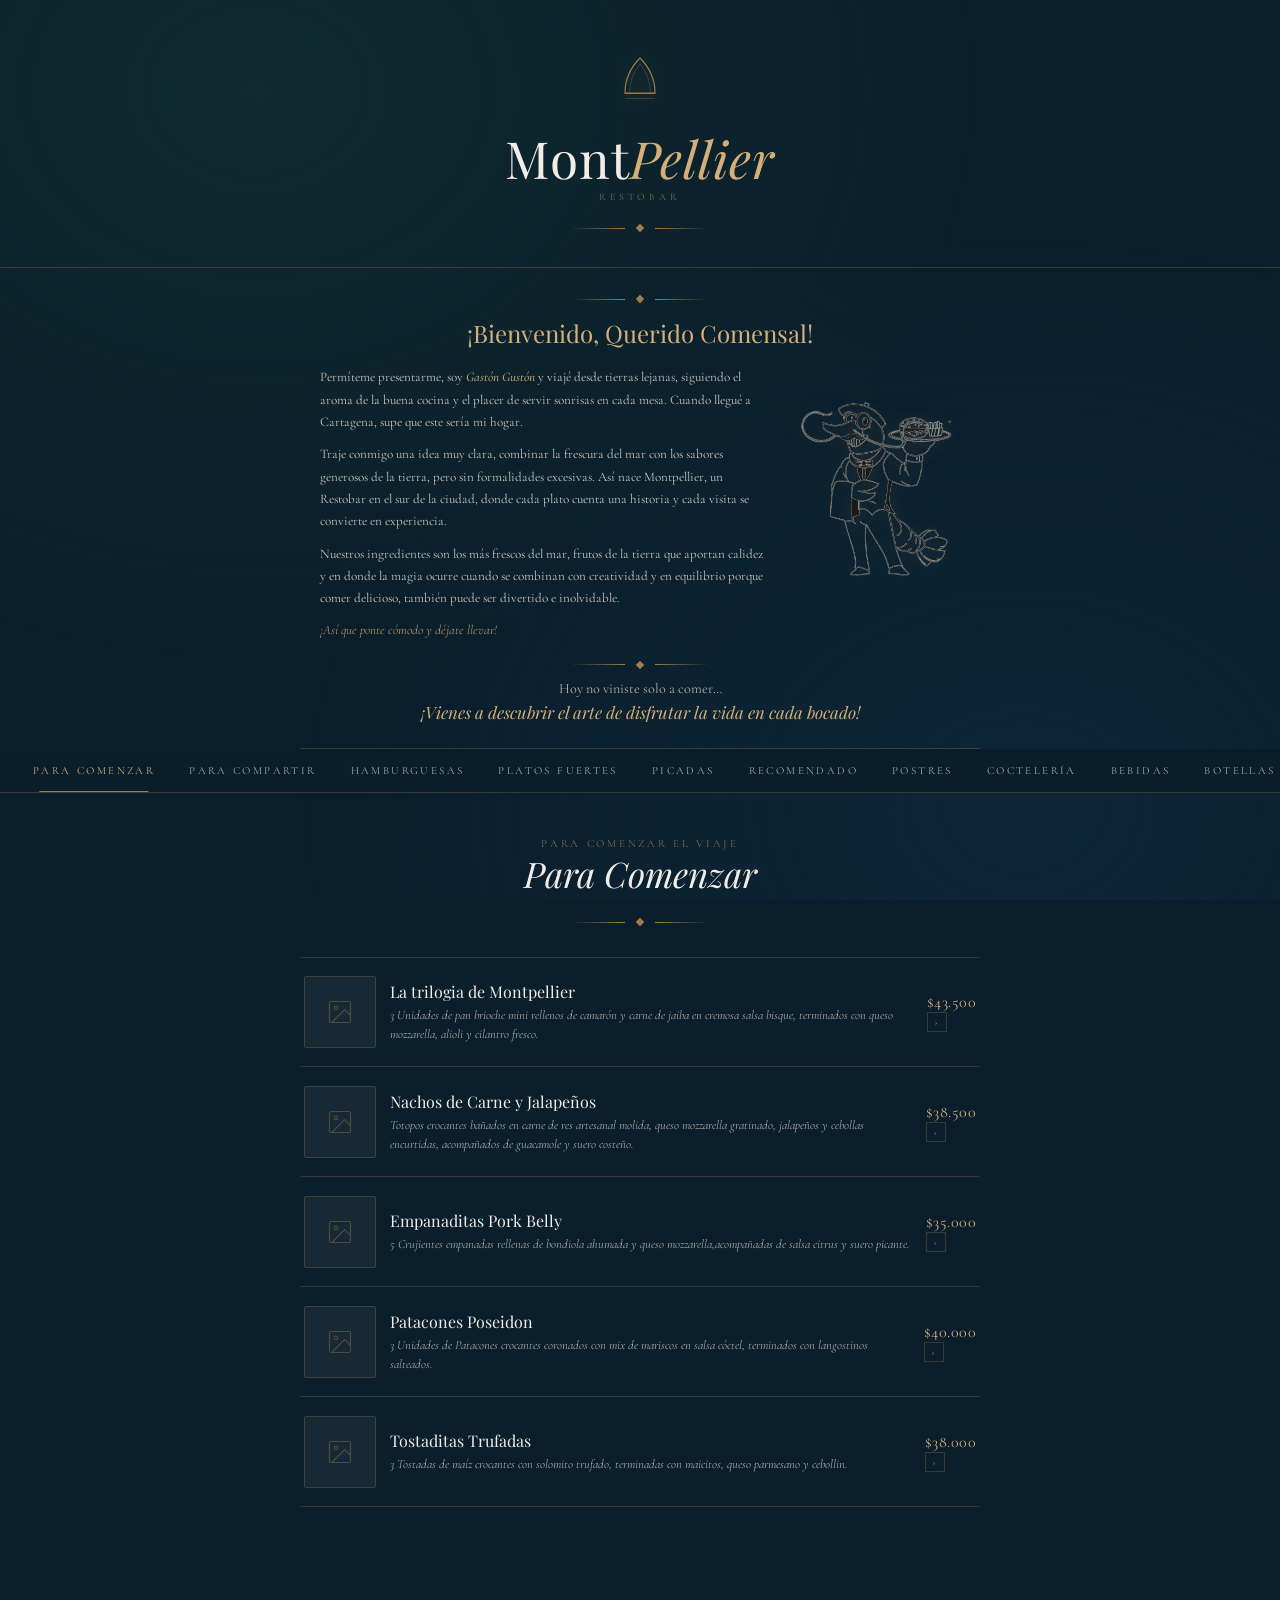
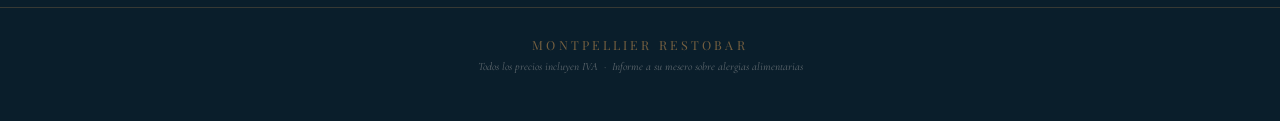
<file: index.html>
<!DOCTYPE html>
<html lang="es">
<head>
  <meta charset="UTF-8" />
  <meta name="viewport" content="width=device-width, initial-scale=1.0, viewport-fit=cover" />
  <meta name="theme-color" content="#0a1e2b" />
  <title>MontPellier Restobar — Menú</title>
  <link rel="preconnect" href="https://fonts.googleapis.com" />
  <link rel="preconnect" href="https://fonts.gstatic.com" crossorigin />
  <link href="https://fonts.googleapis.com/css2?family=Playfair+Display:ital,wght@0,400;0,500;1,400&family=Cormorant+Garamond:ital,wght@0,300;0,400;0,500;1,300;1,400&display=swap" rel="stylesheet" />
  <link rel="stylesheet" href="styles.css" />
</head>
<body>

  <!-- ENCABEZADO -->
  <header class="menu-header">
    <div class="logo-icon">
      <svg viewBox="0 0 80 80" fill="none" xmlns="http://www.w3.org/2000/svg">
        <path d="M40 8 Q20 28 20 55 L60 55 Q60 28 40 8Z" stroke="#A37C4A" stroke-width="1.5" fill="none"/>
        <path d="M40 16 Q26 33 26 55" stroke="#A37C4A" stroke-width="0.8" fill="none" opacity="0.5"/>
        <path d="M40 16 Q54 33 54 55" stroke="#A37C4A" stroke-width="0.8" fill="none" opacity="0.5"/>
        <line x1="20" y1="55" x2="60" y2="55" stroke="#A37C4A" stroke-width="1.5"/>
        <line x1="20" y1="62" x2="60" y2="62" stroke="#A37C4A" stroke-width="0.8" opacity="0.5"/>
      </svg>
    </div>
    <h1 class="brand-name">Mont<span>Pellier</span></h1>
    <p class="brand-subtitle">Restobar</p>
    <div class="ornament">
      <div class="ornament-line"></div>
      <div class="ornament-diamond"></div>
      <div class="ornament-line right"></div>
    </div>
  </header>

  <!-- ══════════════════════════════════════════
       SECCIÓN BIENVENIDA — GASTÓN GUSTÓN
       ══════════════════════════════════════════ -->
  <section class="welcome-section">

    <!-- Ornamento superior -->
    <div class="welcome-ornament">
      <div class="ornament-line"></div>
      <div class="ornament-diamond"></div>
      <div class="ornament-line right"></div>
    </div>

    <h2 class="welcome-title">¡Bienvenido, Querido Comensal!</h2>

<div class="welcome-body">

  <!-- Mascota -->
  <div class="welcome-mascot">
    <img src="assets/gaston.png" alt="Gastón Gustón, mascota de Montpellier Restobar" />
  </div>

  <!-- Texto -->
  <div class="welcome-text">
    <p>Permíteme presentarme, soy <strong>Gastón Gustón</strong> y viajé desde tierras lejanas, siguiendo el aroma de la buena cocina y el placer de servir sonrisas en cada mesa. Cuando llegué a Cartagena, supe que este sería mi hogar.</p>
    <p>Traje conmigo una idea muy clara, combinar la frescura del mar con los sabores generosos de la tierra, pero sin formalidades excesivas. Así nace Montpellier, un Restobar en el sur de la ciudad, donde cada plato cuenta una historia y cada visita se convierte en experiencia.</p>
    <p>Nuestros ingredientes son los más frescos del mar, frutos de la tierra que aportan calidez y en donde la magia ocurre cuando se combinan con creatividad y en equilibrio porque comer delicioso, también puede ser divertido e inolvidable.</p>
    <p class="welcome-invite">¡Así que ponte cómodo y déjate llevar!</p>
  </div>

</div>
    </div><!-- /.welcome-body -->

    <!-- Cierre -->
    <div class="welcome-closing">
      <div class="welcome-divider">
        <div class="ornament-line"></div>
        <div class="ornament-diamond"></div>
        <div class="ornament-line right"></div>
      </div>
      <p class="closing-line1">Hoy no viniste solo a comer…</p>
      <p class="closing-line2">¡Vienes a descubrir el arte de disfrutar la vida en cada bocado!</p>
    </div>

  </section>
  <!-- ══ /BIENVENIDA ══ -->

  <!-- NAVEGACIÓN -->
  <nav class="category-nav">
    <div class="nav-inner" id="category-nav"></div>
  </nav>

  <!-- CONTENIDO (generado por script.js) -->
  <main class="menu-content" id="menu-content"></main>

  <!-- FOOTER -->
  <footer class="menu-footer">
    <p class="footer-logo">MontPellier Restobar</p>
    <p class="footer-note">
      Todos los precios incluyen IVA &nbsp;·&nbsp;
      Informe a su mesero sobre alergias alimentarias
    </p>
  </footer>

  <!-- MODAL DE DETALLE -->
  <div class="modal-overlay" id="modal-overlay">
    <div class="modal-card" id="modal-card" style="position:relative;"></div>
  </div>

  <script src="menu-data.js"></script>
  <script src="script.js"></script>
</body>
</html>
</file>
<file: styles.css>
/* ============================================
   MONTPELLIER RESTOBAR â€” ESTILOS
   ============================================ */
:root {
  --verde-oscuro:      #133233;
  --azul-marino:       #0E283B;
  --crema:             #DED7CE;
  --dorado:            #A37C4A;
  --gris:              #A9A9A9;
  --dorado-claro:      #C49A65;
  --dorado-brillante:  #D4AF7A;
  --fondo:             #0a1e2b;
  --texto-claro:       #F2EDE6;
  --separador:         rgba(163, 124, 74, 0.3);
}

*, *::before, *::after { margin: 0; padding: 0; box-sizing: border-box; }
html { scroll-behavior: smooth; }

body {
  background-color: var(--fondo);
  color: var(--texto-claro);
  font-family: 'Cormorant Garamond', Georgia, serif;
  min-height: 100vh;
  overflow-x: hidden;
  -webkit-font-smoothing: antialiased;
}

body::before {
  content: '';
  position: fixed; inset: 0;
  background-image:
    radial-gradient(ellipse at 20% 10%, rgba(19,50,51,0.6) 0%, transparent 50%),
    radial-gradient(ellipse at 80% 90%, rgba(14,40,59,0.8) 0%, transparent 50%);
  pointer-events: none; z-index: 0;
}

/* â”€â”€ HEADER â”€â”€â”€â”€â”€â”€â”€â”€â”€â”€â”€â”€â”€â”€â”€â”€â”€â”€â”€â”€â”€â”€â”€â”€â”€â”€â”€â”€â”€â”€â”€â”€â”€â”€â”€ */
.menu-header {
  position: relative; z-index: 1;
  text-align: center;
  padding: 52px 24px 36px;
  border-bottom: 1px solid var(--separador);
}

.logo-icon { width: 60px; height: 60px; margin: 0 auto 18px; }
.logo-icon svg { width: 100%; height: 100%; filter: drop-shadow(0 0 12px rgba(163,124,74,0.4)); }

.brand-name {
  font-family: 'Playfair Display', serif;
  font-size: clamp(2rem, 8vw, 3.2rem);
  font-weight: 400; letter-spacing: 0.02em;
  color: var(--texto-claro); line-height: 1.1;
  animation: fadeDown .8s ease both;
}
.brand-name span { color: var(--dorado-brillante); font-style: italic; }

.brand-subtitle {
  font-family: 'Cormorant Garamond', serif;
  font-size: 0.62rem; letter-spacing: 0.38em;
  text-transform: uppercase; color: var(--dorado);
  margin-top: 5px; opacity: .8;
}

.ornament { display: flex; align-items: center; justify-content: center; gap: 12px; margin: 22px auto 0; }
.ornament-line { height: 1px; width: 55px; background: linear-gradient(to right, transparent, var(--dorado)); }
.ornament-line.right { background: linear-gradient(to left, transparent, var(--dorado)); }
.ornament-diamond { width: 6px; height: 6px; background: var(--dorado); transform: rotate(45deg); }

/* â”€â”€ NAV â”€â”€â”€â”€â”€â”€â”€â”€â”€â”€â”€â”€â”€â”€â”€â”€â”€â”€â”€â”€â”€â”€â”€â”€â”€â”€â”€â”€â”€â”€â”€â”€â”€â”€â”€â”€â”€â”€â”€ */
.category-nav {
  position: sticky; top: 0; z-index: 100;
  background: rgba(10,30,43,0.93);
  backdrop-filter: blur(14px);
  -webkit-backdrop-filter: blur(14px);
  border-bottom: 1px solid var(--separador);
  overflow-x: auto; scrollbar-width: none;
}
.category-nav::-webkit-scrollbar { display: none; }

.nav-inner { display: flex; padding: 0 16px; min-width: max-content; }

.nav-btn {
  background: none; border: none;
  color: var(--gris);
  font-family: 'Cormorant Garamond', serif;
  font-size: 0.68rem; letter-spacing: 0.22em;
  text-transform: uppercase;
  padding: 15px 17px; cursor: pointer;
  transition: color .3s;
  position: relative; white-space: nowrap;
}
.nav-btn::after {
  content: ''; position: absolute; bottom: 0;
  left: 50%; transform: translateX(-50%) scaleX(0);
  width: 70%; height: 1.5px; background: var(--dorado);
  transition: transform .3s;
}
.nav-btn:hover, .nav-btn.active { color: var(--dorado-brillante); }
.nav-btn.active::after, .nav-btn:hover::after { transform: translateX(-50%) scaleX(1); }

/* â”€â”€ SECCIONES â”€â”€â”€â”€â”€â”€â”€â”€â”€â”€â”€â”€â”€â”€â”€â”€â”€â”€â”€â”€â”€â”€â”€â”€â”€â”€â”€â”€â”€â”€â”€â”€â”€ */
.menu-content { position: relative; z-index: 1; padding: 0 0 80px; }

.menu-section { display: none; padding: 38px 20px 20px; animation: fadeIn .45s ease both; }
.menu-section.active { display: block; }

.section-header { text-align: center; margin-bottom: 32px; }
.section-title {
  font-family: 'Playfair Display', serif;
  font-size: clamp(1.5rem, 6vw, 2.2rem);
  font-weight: 400; font-style: italic;
}
.section-tagline {
  font-size: 0.68rem; letter-spacing: 0.25em;
  text-transform: uppercase; color: var(--dorado);
  margin-top: 6px; opacity: .8;
}

/* â”€â”€ TARJETAS DE PLATOS â”€â”€â”€â”€â”€â”€â”€â”€â”€â”€â”€â”€â”€â”€â”€â”€â”€â”€â”€â”€â”€â”€â”€â”€ */
.items-grid {
  display: flex; flex-direction: column; gap: 1px;
  max-width: 680px; margin: 0 auto;
}

.menu-item {
  position: relative; padding: 0;
  border-bottom: 1px solid var(--separador);
  cursor: pointer; transition: background .25s; border-radius: 2px;
}
.menu-item:first-child { border-top: 1px solid var(--separador); }
.menu-item:hover { background: rgba(163,124,74,0.06); }

.item-inner { display: flex; gap: 14px; align-items: center; padding: 18px 4px; }

.item-thumb {
  flex-shrink: 0; width: 72px; height: 72px;
  border-radius: 2px; overflow: hidden;
  background: rgba(255,255,255,0.05); border: 1px solid var(--separador);
}
.item-thumb img {
  width: 100%; height: 100%; object-fit: cover;
  transition: transform .4s ease; display: block;
}
.menu-item:hover .item-thumb img { transform: scale(1.07); }

.item-info { flex: 1; min-width: 0; }
.item-name {
  font-family: 'Playfair Display', serif;
  font-size: 1rem; font-weight: 400;
  color: var(--texto-claro); transition: color .25s;
  white-space: nowrap; overflow: hidden; text-overflow: ellipsis;
}
.menu-item:hover .item-name { color: var(--dorado-brillante); }

.item-desc {
  font-size: 0.78rem; color: var(--gris);
  margin-top: 4px; font-style: italic; line-height: 1.5;
  -webkit-box-orient: vertical; overflow: hidden;
}

.item-tags { display: flex; flex-wrap: wrap; gap: 4px; margin-top: 6px; }
.tag {
  font-size: 0.52rem; letter-spacing: 0.15em;
  text-transform: uppercase; padding: 2px 6px;
  border: 1px solid var(--separador);
  color: var(--dorado); font-family: 'Cormorant Garamond', serif;
}
.tag.vegano  { border-color: rgba(100,180,120,.4); color: #7ec899; }
.tag.popular { border-color: rgba(163,124,74,.5);  color: var(--dorado-brillante); }
.tag.chef    { border-color: rgba(200,160,100,.4); color: var(--dorado-claro); }

.item-right { display: flex; flex-direction: column; align-items: flex-end; gap: 6px; flex-shrink: 0; }
.item-price { font-size: 1rem; color: var(--dorado-brillante); letter-spacing: 0.03em; white-space: nowrap; }
.item-arrow {
  width: 20px; height: 20px; border: 1px solid var(--separador);
  display: flex; align-items: center; justify-content: center;
  color: var(--dorado); font-size: 0.75rem; transition: all .25s;
}
.menu-item:hover .item-arrow { background: rgba(163,124,74,0.15); border-color: var(--dorado); }

/* â”€â”€ PRECIOS DOBLES â”€â”€â”€â”€â”€â”€â”€â”€â”€â”€â”€â”€â”€â”€â”€â”€â”€â”€â”€â”€â”€â”€â”€â”€â”€â”€â”€â”€ */
.item-prices { display: flex; flex-direction: column; align-items: flex-end; gap: 4px; }
.item-prices .item-price { font-size: 0.85rem; color: var(--dorado-brillante); }

/* â•â•â•â•â•â•â•â•â•â•â•â•â•â•â•â•â•â•â•â•â•â•â•â•â•â•â•â•â•â•â•â•â•â•â•â•â•â•â•â•â•â•â•
   MODAL
   â•â•â•â•â•â•â•â•â•â•â•â•â•â•â•â•â•â•â•â•â•â•â•â•â•â•â•â•â•â•â•â•â•â•â•â•â•â•â•â•â•â•â• */
.modal-overlay {
  position: fixed; inset: 0; z-index: 1000;
  background: rgba(5,15,25,0.88); backdrop-filter: blur(6px);
  -webkit-backdrop-filter: blur(6px); display: flex; align-items: flex-end;
  opacity: 0; visibility: hidden; transition: opacity .35s, visibility .35s;
}
.modal-overlay.open { opacity: 1; visibility: visible; }

.modal-card {
  background: var(--azul-marino); width: 100%; max-width: 680px; margin: 0 auto;
  border-top: 1px solid var(--separador); border-left: 1px solid var(--separador);
  border-right: 1px solid var(--separador); border-radius: 4px 4px 0 0;
  overflow: hidden; transform: translateY(60px);
  transition: transform .4s cubic-bezier(.16,1,.3,1); max-height: 92vh;
  display: flex; flex-direction: column;
}
.modal-overlay.open .modal-card { transform: translateY(0); }

.modal-handle { width: 40px; height: 4px; background: rgba(163,124,74,0.35); border-radius: 2px; margin: 12px auto 0; flex-shrink: 0; }

.modal-img-wrap { width: 100%; height: 220px; flex-shrink: 0; overflow: hidden; position: relative; background: var(--verde-oscuro); }
.modal-img-wrap img { width: 100%; height: 100%; object-fit: cover; display: block; }
.modal-img-wrap::after { content: ''; position: absolute; bottom: 0; left: 0; right: 0; height: 80px; background: linear-gradient(to top, var(--azul-marino), transparent); }

.modal-img-placeholder { width: 100%; height: 220px; background: var(--verde-oscuro); display: flex; align-items: center; justify-content: center; flex-shrink: 0; }
.modal-img-placeholder svg { opacity: 0.2; }

.modal-body { padding: 20px 24px 32px; overflow-y: auto; flex: 1; }

.modal-close {
  position: absolute; top: 14px; right: 16px;
  background: rgba(10,30,43,0.75); border: 1px solid var(--separador);
  color: var(--crema); width: 30px; height: 30px; border-radius: 50%;
  cursor: pointer; display: flex; align-items: center; justify-content: center;
  font-size: 1rem; z-index: 10; transition: background .2s;
}
.modal-close:hover { background: rgba(163,124,74,0.25); }

.modal-tags { display: flex; flex-wrap: wrap; gap: 5px; margin-bottom: 10px; }
.modal-name { font-family: 'Playfair Display', serif; font-size: clamp(1.4rem, 5vw, 1.9rem); font-weight: 400; color: var(--texto-claro); line-height: 1.2; }
.modal-price { font-size: 1.2rem; color: var(--dorado-brillante); margin-top: 4px; letter-spacing: 0.05em; }
.modal-divider { height: 1px; background: var(--separador); margin: 16px 0; }
.modal-desc { font-size: 0.92rem; color: var(--crema); line-height: 1.75; font-style: italic; opacity: 0.88; }
.modal-allergens-label { font-size: 0.6rem; letter-spacing: 0.22em; text-transform: uppercase; color: var(--dorado); margin-top: 18px; margin-bottom: 6px; display: block; }
.modal-allergens-value { font-size: 0.82rem; color: var(--gris); line-height: 1.5; }

/* â”€â”€ FOOTER â”€â”€â”€â”€â”€â”€â”€â”€â”€â”€â”€â”€â”€â”€â”€â”€â”€â”€â”€â”€â”€â”€â”€â”€â”€â”€â”€â”€â”€â”€â”€â”€â”€â”€â”€â”€ */
.menu-footer { position: relative; z-index: 1; text-align: center; padding: 28px 24px 48px; border-top: 1px solid var(--separador); }
.footer-logo { font-family: 'Playfair Display', serif; font-size: 0.78rem; letter-spacing: 0.25em; text-transform: uppercase; color: var(--dorado); opacity: .7; }
.footer-note { font-size: 0.7rem; color: var(--gris); margin-top: 7px; font-style: italic; opacity: .55; }

/* â”€â”€ ANIMACIONES â”€â”€â”€â”€â”€â”€â”€â”€â”€â”€â”€â”€â”€â”€â”€â”€â”€â”€â”€â”€â”€â”€â”€â”€â”€â”€â”€â”€â”€â”€â”€ */
@keyframes fadeDown { from { opacity: 0; transform: translateY(-14px); } to { opacity: 1; transform: translateY(0); } }
@keyframes fadeIn   { from { opacity: 0; transform: translateY(8px);  } to { opacity: 1; transform: translateY(0); } }
@keyframes welcomeFade { from { opacity: 0; transform: translateY(10px); } to { opacity: 1; transform: translateY(0); } }

/* â•â•â•â•â•â•â•â•â•â•â•â•â•â•â•â•â•â•â•â•â•â•â•â•â•â•â•â•â•â•â•â•â•â•â•â•â•â•â•â•â•â•â•â•â•â•â•â•
   BIENVENIDA â€” GASTÃ“N GUSTÃ“N
   â•â•â•â•â•â•â•â•â•â•â•â•â•â•â•â•â•â•â•â•â•â•â•â•â•â•â•â•â•â•â•â•â•â•â•â•â•â•â•â•â•â•â•â•â•â•â•â• */
.welcome-section {
  position: relative; z-index: 1;
  max-width: 680px; margin: 0 auto;
  padding: 28px 20px 24px;
  border-bottom: 1px solid var(--separador);
  animation: welcomeFade .9s ease .2s both;
}

.welcome-ornament {
  display: flex; align-items: center; justify-content: center;
  gap: 12px; margin-bottom: 16px;
}

.welcome-title {
  font-family: 'Playfair Display', serif;
  font-size: clamp(1.1rem, 4vw, 1.5rem);
  font-weight: 400; text-align: center;
  color: var(--dorado-brillante);
  margin-bottom: 18px; line-height: 1.25;
}

/* LAYOUT: texto izquierda, imagen derecha â€” siempre en fila */
.welcome-body {
  display: flex;
  flex-direction: row;
  gap: 14px;
  align-items: flex-start;
}

.welcome-text {
  flex: 1;
  min-width: 0;
  font-size: 0.82rem;
  line-height: 1.7;
  color: var(--crema);
  opacity: 0.92;
  /* SIN hyphens, SIN text-align justify â€” eso causaba el corte de palabras */
  hyphens: none;
  word-break: normal;
}
.welcome-text p { margin-bottom: 10px; }
.welcome-text p:last-child { margin-bottom: 0; }
.welcome-text strong { color: var(--dorado-brillante); font-style: italic; font-weight: 500; }
.welcome-invite { color: var(--dorado-claro) !important; font-style: italic; }

/* Imagen de GastÃ³n â€” tamaÃ±o fijo pequeÃ±o */
.welcome-body {
  display: block;
}

.welcome-mascot {
  float: right;
  width: 180px;
  margin: 0 0 12px 16px;
}

.welcome-mascot img {
  width: 100%;
  height: auto;
  display: block;
  filter: drop-shadow(0 2px 8px rgba(163,124,74,0.2));
}

@media (max-width: 400px) {
  .welcome-mascot { width: 130px; }
}

.welcome-closing { margin-top: 20px; }
.welcome-divider { display: flex; align-items: center; justify-content: center; gap: 12px; margin-bottom: 12px; }
.closing-line1 { font-size: 0.88rem; color: var(--crema); opacity: 0.8; text-align: center; margin-bottom: 4px; }
.closing-line2 { font-family: 'Playfair Display', serif; font-size: clamp(0.9rem, 3vw, 1.05rem); font-style: italic; color: var(--dorado-brillante); text-align: center; line-height: 1.4; }

/* Placeholder oculto â€” solo aparece si no hay imagen */
.mascot-placeholder { display: none; }

/* â”€â”€ RESPONSIVE â”€â”€â”€â”€â”€â”€â”€â”€â”€â”€â”€â”€â”€â”€â”€â”€â”€â”€â”€â”€â”€â”€â”€â”€â”€â”€â”€â”€â”€â”€â”€â”€ */
@media (max-width: 400px) {
  .nav-btn { padding: 13px 11px; font-size: .62rem; }
  .item-thumb { width: 62px; height: 62px; }
  .modal-img-wrap, .modal-img-placeholder { height: 190px; }
  .welcome-mascot { width: 110px; }
  .welcome-mascot img { width: 110px; height: 155px; }
  .welcome-text { font-size: 0.78rem; }
  .welcome-section { padding: 20px 14px 20px; }
}
.autor-title {
  color: #D4AF7A;
}
</file>
